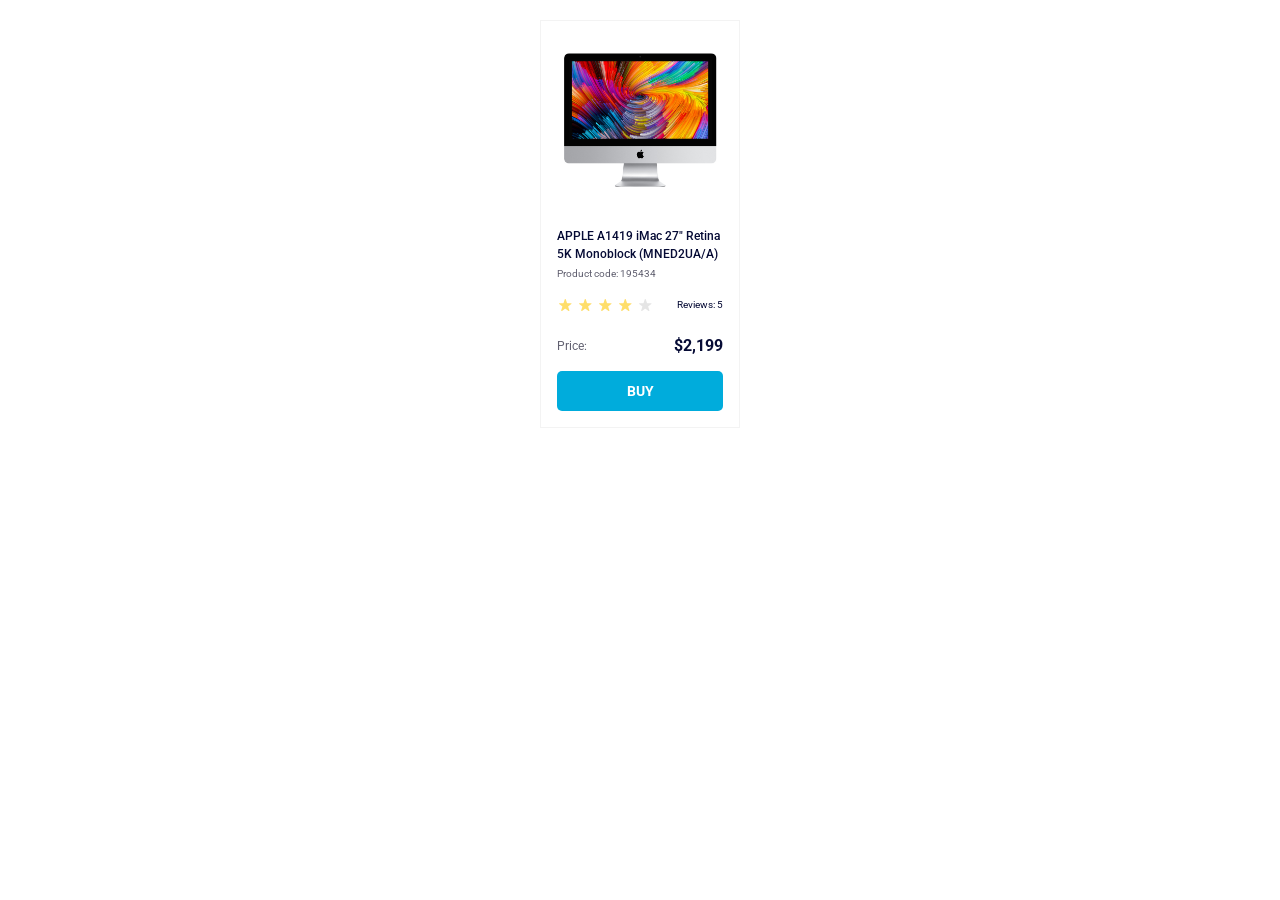
<file: index.html>
<!doctype html><html lang="en"><head><meta charset="utf-8"><meta name="viewport" content="width=device-width, initial-scale=1.0"><title>Product cards</title><link rel="stylesheet" href="index.30a66150.css"><link rel="stylesheet" href="index.022b0b3b.css"><link href="https://fonts.googleapis.com/css2?family=Roboto:ital,wdth,wght@0,75..100,100..900;1,75..100,100..900&display=swap" rel="stylesheet"></head><body> <main class="catalog"> <div class="card" data-qa="card"> <img class="card__image" src="imac.202c52ff.jpeg" alt="Apple iMac"> <div class="card__content"> <h2 class="card__title"> APPLE A1419 iMac 27" Retina 5K Monoblock (MNED2UA/A) </h2> <p class="card__code">Product code: 195434</p> <div class="card__rating"> <div class="stars stars--4"> <div class="stars__star"></div> <div class="stars__star"></div> <div class="stars__star"></div> <div class="stars__star"></div> <div class="stars__star"></div> </div> <span class="card__reviews">Reviews: 5</span> </div> <div class="card__price"> <span class="card__price-label">Price:</span> <span class="card__price-value">$2,199</span> </div> <a class="card__buy" href="#" data-qa="hover"> BUY </a> </div> </div> </main> </body></html>
</file>
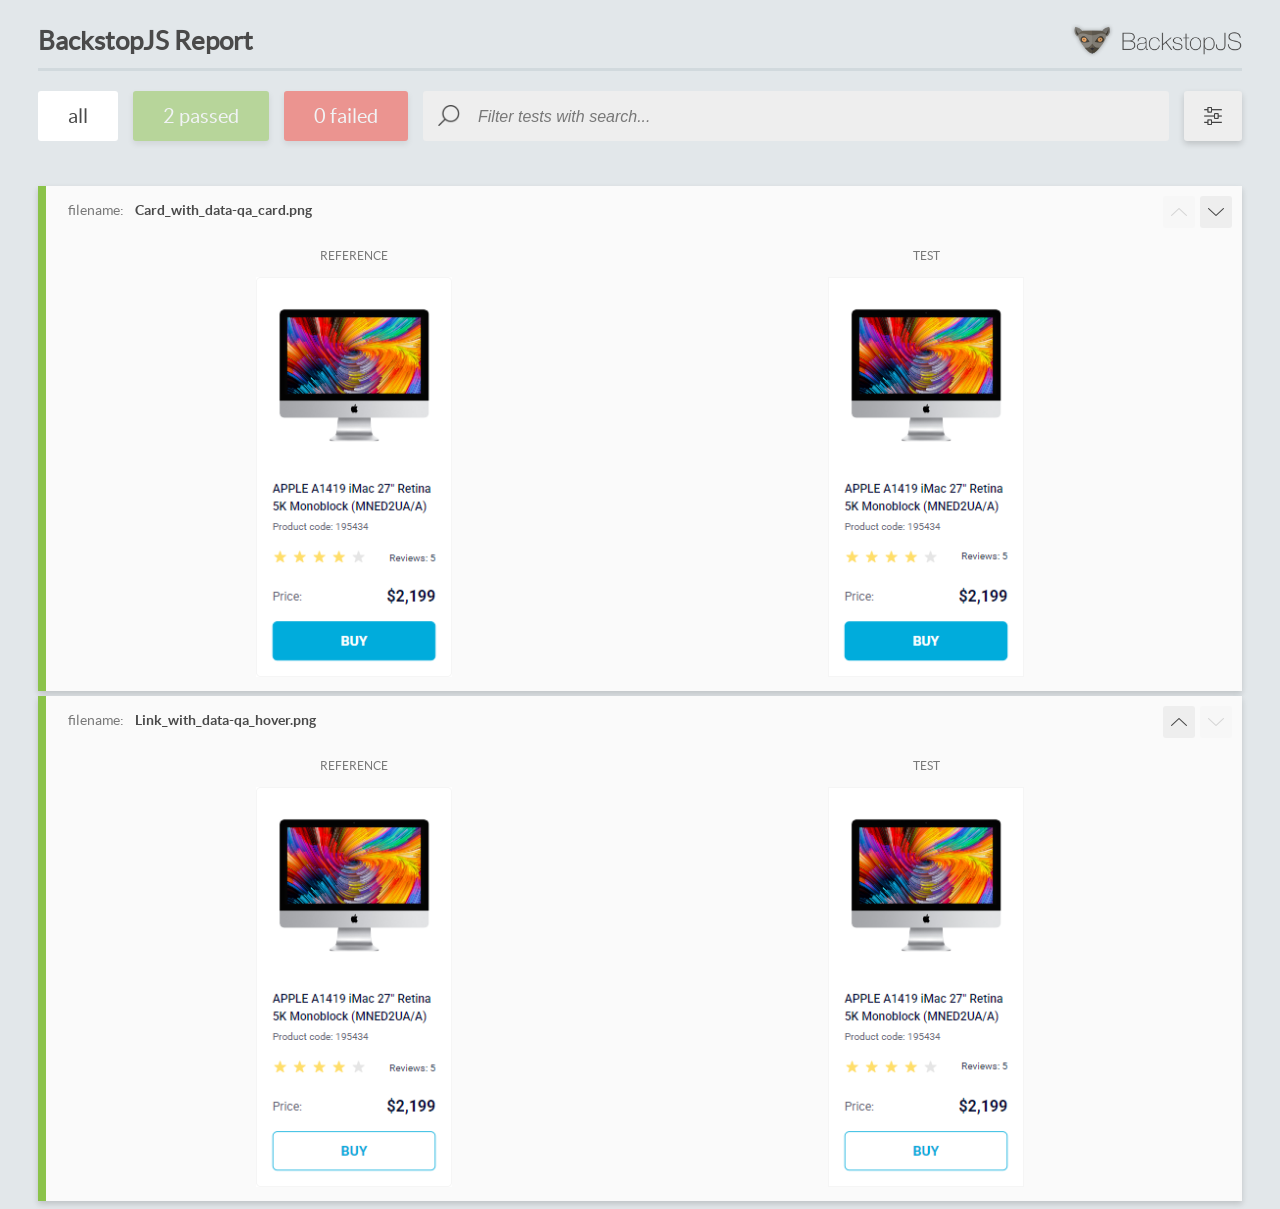
<file: report/html_report/index.html>
<!DOCTYPE html>
<html>
  <head>
    <meta charset="utf-8">
    <!-- Disable Cache -->
    <meta http-equiv="Cache-Control" content="no-cache, no-store, must-revalidate">
    <meta http-equiv="Pragma" content="no-cache">
    <meta http-equiv="Expires" content="0">

    <title>BackstopJS Report</title>

    <style>
      @font-face {
          font-family: 'latoregular';
          src: url('./assets/fonts/lato-regular-webfont.woff2') format('woff2'),
              url('./assets/fonts/lato-regular-webfont.woff') format('woff');
          font-weight: 400;
          font-style: normal;
      }
      @font-face {
          font-family: 'latobold';
          src: url('./assets/fonts/lato-bold-webfont.woff2') format('woff2'),
              url('./assets/fonts/lato-bold-webfont.woff') format('woff');
          font-weight: 700;
          font-style: normal;
      }

      .ReactModal__Body--open {
          overflow: hidden;
      }
      .ReactModal__Body--open .header {
        display: none;
      }

    </style>
  </head>
  <body style="background-color: #E2E7EA">
    <div id="root">

    </div>
    <script>
      function report (report) { // eslint-disable-line no-unused-vars
        window.tests = report;
      }
    </script>
    <script src="config.js"></script>
    <script src="index_bundle.js"></script>
  </body>
</html>
</file>
<file: index.30a66150.css>
body{box-sizing:border-box;background-color:#fff;margin:0;font-family:Roboto,sans-serif}.catalog{justify-content:center;padding-top:20px;display:flex}.card{box-sizing:border-box;border:1px solid #f3f3f3;width:200px;padding:32px 16px 16px}.card__image{width:160px;height:134px;margin:0 auto 40px;display:block}.card__content{width:100%}.card__title{color:#060b35;margin:0 0 4px;font-size:12px;font-weight:500;line-height:18px}.card__code{color:#616070;margin:0 0 16px;font-size:10px;line-height:14px}.card__rating{justify-content:space-between;align-items:center;margin-bottom:24px;display:flex}.card__reviews{color:#060b35;font-size:10px;line-height:14px}.card__price{justify-content:space-between;align-items:center;margin-bottom:16px;display:flex}.card__price-label{color:#616070;font-size:12px;font-weight:400;line-height:18px}.card__price-value{color:#060b35;font-size:16px;font-weight:700;line-height:18px}.card__buy{box-sizing:border-box;color:#fff;background-color:#00acdc;border-radius:5px;justify-content:center;align-items:center;width:166px;height:40px;font-size:14px;font-weight:700;text-decoration:none;display:flex}.card__buy:hover{color:#00acdc;background-color:#fff;border:1px solid #00acdc}
/*# sourceMappingURL=index.30a66150.css.map */
</file>
<file: index.022b0b3b.css>
.stars{display:flex}.stars__star{background-image:url(star.822d561e.svg);background-position:50%;background-repeat:no-repeat;width:16px;height:16px;margin-right:4px}.stars__star:last-child{margin-right:0}.stars--1 .stars__star:nth-child(-n+1),.stars--2 .stars__star:nth-child(-n+2),.stars--3 .stars__star:nth-child(-n+3),.stars--4 .stars__star:nth-child(-n+4),.stars--5 .stars__star:nth-child(-n+5){background-image:url(star-active.edda4c43.svg)}
/*# sourceMappingURL=index.022b0b3b.css.map */
</file>
